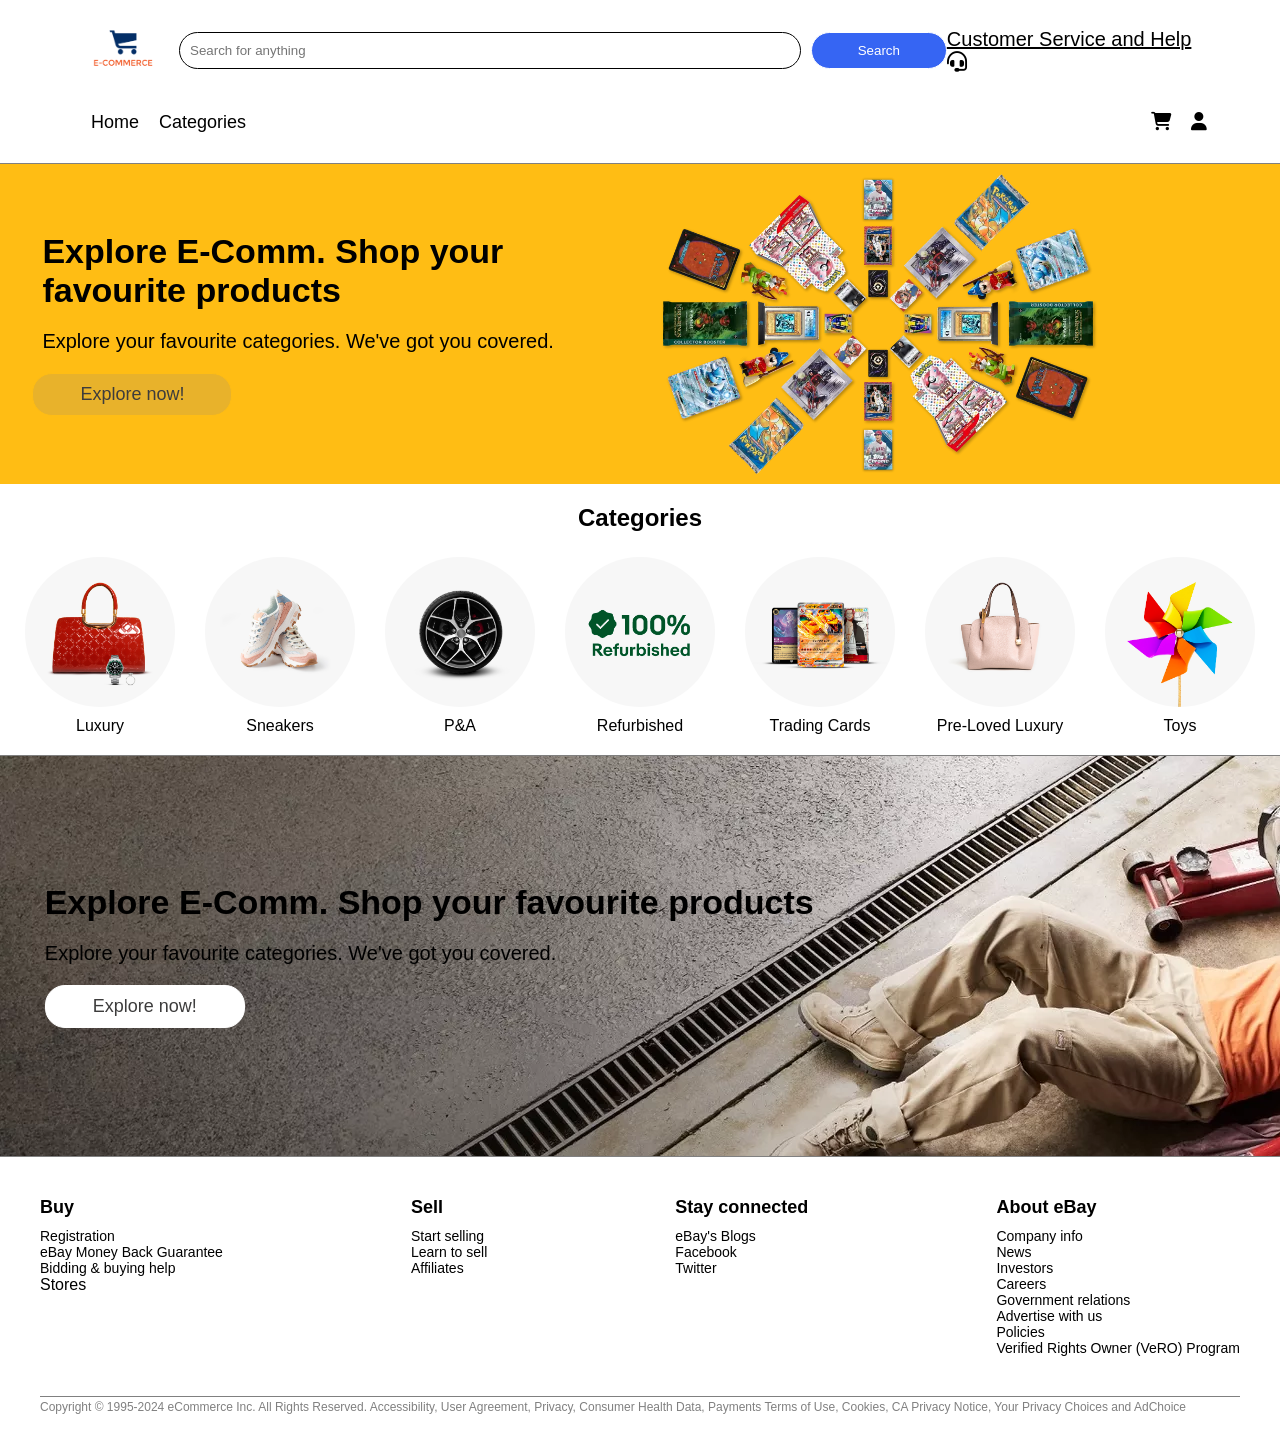
<file: index.html>
<!DOCTYPE html>
<html lang="en">

<head>
  <meta charset="UTF-8" />
  <meta name="viewport" content="width=device-width, initial-scale=1.0" />
  <link rel="stylesheet" href="./public/css/header.css" />
  <link rel="stylesheet" href="./public/css/main.css" />
  <link rel="stylesheet" href="./assets//fontawesome-free-6.6.0-web/css/all.min.css" />
  <link rel="stylesheet" href="./public/css/footer.css" />
  <link rel="shortcut icon" href="./assets/images/site-logo.png" type="image/x-icon" />
  <title>Home - E-Commerce</title>
</head>

<body>
  <header class="full-width">
    <div id="top-header">
      <div id="left">
        <div id="logo">
          <a href="#" id="img-logo">
            <img src="/assets/images/site-logo.png" />
          </a>
        </div>
        <div id="search">
          <input placeholder="Search for anything" id="search-bar" />
          <button type="button" id="search-button">Search</button>
        </div>
      </div>
      <a href="#" id="csr">Customer Service and Help <i class="fa-solid fa-headset"></i></a>
    </div>
    <div class="lower-header">
      <div class="nav-div">
        <nav class="nav">
          <ul class="nav-list">
            <a href="#">
              <li class="nav-item">Home</li>
            </a>
            <a href="#">
              <li class="nav-item">Categories</li>
            </a>
          </ul>
        </nav>
      </div>
      <div class="nav-div-two">
        <nav class="nav">
          <ul class="nav-list">
            <a href="#">
              <li class="nav-item">
                <i class="fa-solid fa-cart-shopping"></i>
              </li>
            </a>
            <a href="#">
              <li class="nav-item"><i class="fa-solid fa-user"></i></li>
            </a>
          </ul>
        </nav>
      </div>
    </div>
  </header>
  <main>
    <section>
      <div class="carousal-image">
        <div>

          <div class="inner-container">
            <div>
              <h2>Explore E-Comm. Shop your favourite products</h2>
              <p>Explore your favourite categories. We've got you covered.</p>
            <button type="button" id="button-banner">Explore now!</button>
          </div>
        </div>
        <img src="assets/images/carousal-image.png" alt="">
      </div>
      </div>
    </section>
    <section class="cat-div">
      <h2>Categories</h2>
      <div class="cat-list-div">
        <div>
          <img src="./assets/images/PopularDestination_Luxury.jpg" alt="">
          <h4>Luxury</h4>
        </div>
        <div>
          <img src="./assets/images/02_PopularDestination_Sneakers.jpg" alt="">
          <h4>Sneakers</h4>
        </div>
        <div>
          <img src="./assets/images/03_PopularDestination_Tire.jpg" alt="">
          <h4>P&A</h4>
        </div>
        <div>
          <img src="./assets/images/ECM_PopularDestination_Reburbished.jpg" alt="">
          <h4>Refurbished</h4>
        </div>
        <div>
          <img src="./assets/images/05_PopularDestination_Cards.jpg" alt="">
          <h4>Trading Cards</h4>
        </div>
        <div>
          <img src="./assets/images/06_PopularDestination_PreLoved.jpg" alt="">
          <h4>Pre-Loved Luxury</h4>
        </div>
        <div>
          <img src="./assets/images/07_PopularDestination_Toys.jpg" alt="">
          <h4>Toys</h4>
        </div>
      </div>
    </section>
    <section>
      
      <div class="banner-img">
          <div class="banner-section">
          <div class="inner-banner">
            <h2>Explore E-Comm. Shop your favourite products</h2>
            <p>Explore your favourite categories. We've got you covered.</p>
            <button type="button">Explore now!</button>
          </div>
        </div>
    </section>
  </main>
  <footer>
    <div class="upper-footer">
      <div class="footer-items">
        <h5>Buy</h5>
        <div>
          <a>
            Registration</a>
          <a>
            eBay Money Back Guarantee</a><a>
            Bidding & buying help</a>
          Stores</a>
        </div>
      </div>
      <div class="footer-items">
        <h5>Sell</h5>
        <div><a>
            Start selling</a>
          <a>

            Learn to sell
          </a> <a>

            Affiliates
          </a>
        </div>
      </div>
      <div class="footer-items">
        <h5>Stay connected</h5>
        <div>
          <a>eBay's Blogs</a><a>Facebook</a><a>Twitter</a>
        </div>
      </div>
      <div class="footer-items">
        <h5>About eBay</h5>
        <div>
          <a>
            Company info
          </a><a>

            News
          </a><a>
            Investors</a><a>Careers</a><a>Government relations</a><a>
            Advertise with us</a><a>Policies</a><a>
            Verified Rights Owner (VeRO) Program</a>




        </div>
      </div>
    </div>
    <div class="lower-footer">
      <span>Copyright © 1995-2024 eCommerce Inc. All Rights Reserved.
        Accessibility, User Agreement, Privacy, Consumer Health Data, Payments
        Terms of Use, Cookies, CA Privacy Notice, Your Privacy Choices and
        AdChoice</span>
    </div>
  </footer>
</body>

</html>
</file>
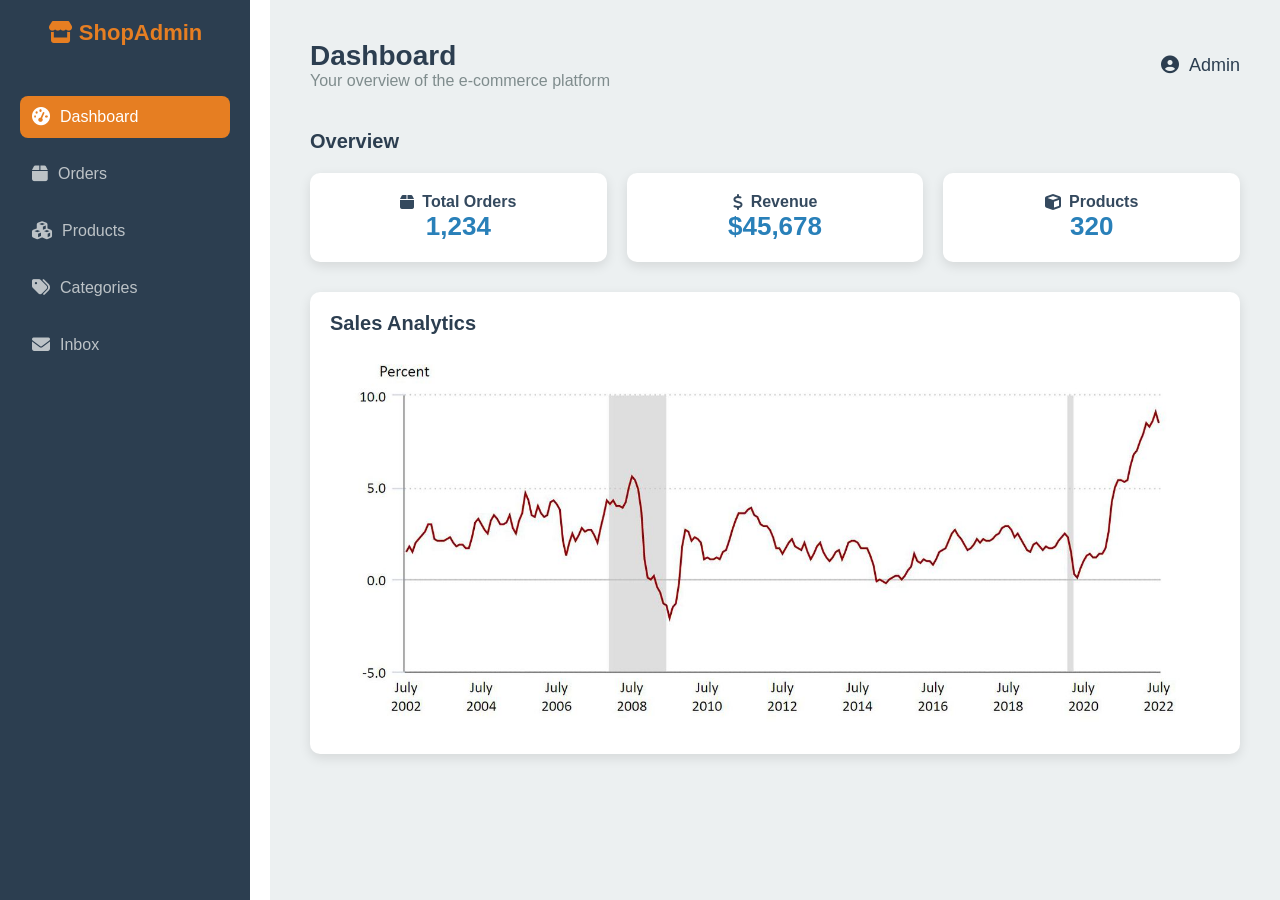
<file: admin_dashboard.html>
<!DOCTYPE html>
<html lang="en">
  <head>
    <meta charset="UTF-8" />
    <meta name="viewport" content="width=device-width, initial-scale=1.0" />
    <title>E-commerce Dashboard</title>
    <link
      rel="stylesheet"
      href="./assets/fontawesome-free-6.6.0-web/css/all.min.css"
    />
    <link rel="stylesheet" href="./public/css/admin_dashboard.css" />
  </head>
  <body>
    <!-- Sidebar -->
    <div class="sidebar">
      <div class="logo"><i class="fas fa-store"></i> ShopAdmin</div>
      <nav>
        <ul>
          <li>
            <a href="#" class="active"
              ><i class="fas fa-tachometer-alt"></i> Dashboard</a
            >
          </li>
          <li>
            <a href="#"><i class="fas fa-box"></i> Orders</a>
          </li>
          <li>
            <a href="#"><i class="fas fa-cubes"></i> Products</a>
          </li>
          <li>
            <a href="#"><i class="fas fa-tags"></i> Categories</a>
          </li>
          <li>
            <a href="#"><i class="fas fa-envelope"></i> Inbox</a>
          </li>
        </ul>
      </nav>
    </div>

    <!-- Main Content -->
    <div class="main-content">
      <header>
        <div class="header-left">
          <h1>Dashboard</h1>
          <p>Your overview of the e-commerce platform</p>
        </div>
        <div class="header-right"><i class="fas fa-user-circle"></i> Admin</div>
      </header>

      <!-- Analytics Section -->
      <section class="analytics">
        <div class="overview">
          <h3>Overview</h3>
          <div class="stats">
            <div class="stat-item">
              <h4><i class="fas fa-box"></i> Total Orders</h4>
              <p>1,234</p>
            </div>
            <div class="stat-item">
              <h4><i class="fas fa-dollar-sign"></i> Revenue</h4>
              <p>$45,678</p>
            </div>
            <div class="stat-item">
              <h4><i class="fas fa-cube"></i> Products</h4>
              <p>320</p>
            </div>
          </div>
        </div>
        <section class="analytics">
          <div class="chart">
            <h3>Sales Analytics</h3>
            <img
              src="./assets/images/hd.jpeg"
              alt="Sales Analytics Chart"
              style="width: 100%; border-radius: 10px"
            />
          </div>
        </section>
      </section>
    </div>
  </body>
</html>
</file>
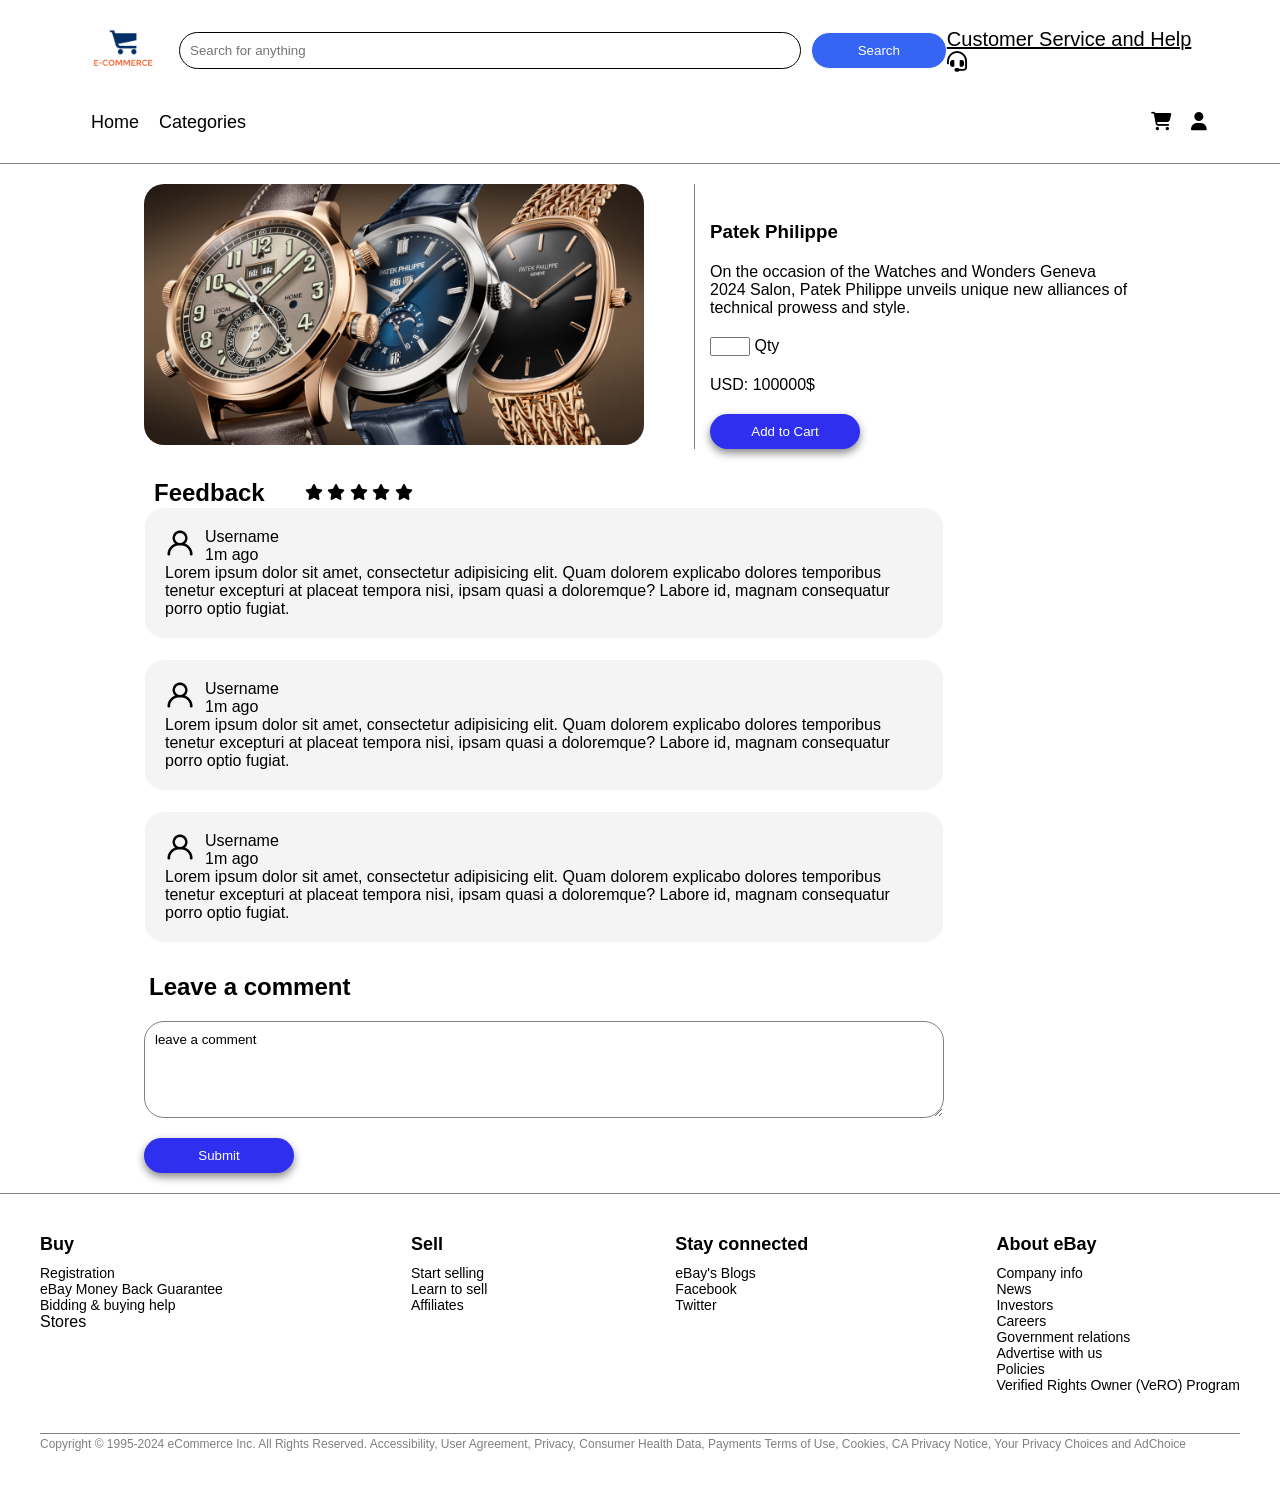
<file: product_details.html>
<!DOCTYPE html>
<html lang="en">

<head>
    <meta charset="UTF-8" />
    <meta http-equiv="X-UA-Compatible" content="IE=edge" />
    <meta name="viewport" content="width=device-width, initial-scale=1.0" />
    <link rel="stylesheet" href="./public/css/product.css" />
    <link rel="stylesheet" href="./public/css/header.css" />
    <link rel="stylesheet" href="/assets//fontawesome-free-6.6.0-web/css/all.min.css" />
    <link rel="stylesheet" href="./public/css/footer.css" />
    <link rel="shortcut icon" href="/assets/images/site-logo.png" type="image/x-icon" />
    <title>Product - Details</title>
</head>

<body>
    <header class="full-width">
        <div id="top-header">
            <div id="left">
                <div id="logo">
                    <a href="#" id="img-logo">
                        <img src="/assets/images/site-logo.png" />
                    </a>
                </div>
                <div id="search">
                    <input placeholder="Search for anything" id="search-bar" />
                    <button type="button" id="search-button">Search</button>
                </div>
            </div>
            <a href="#" id="csr">Customer Service and Help <i class="fa-solid fa-headset"></i></a>
        </div>
        <div class="lower-header">
            <div class="nav-div">
                <nav class="nav">
                    <ul class="nav-list">
                        <a href="#">
                            <li class="nav-item">Home</li>
                        </a>
                        <a href="#">
                            <li class="nav-item">Categories</li>
                        </a>
                    </ul>
                </nav>
            </div>
            <div class="nav-div-two">
                <nav class="nav">
                    <ul class="nav-list">
                        <a href="#">
                            <li class="nav-item">
                                <i class="fa-solid fa-cart-shopping"></i>
                            </li>
                        </a>
                        <a href="#">
                            <li class="nav-item"><i class="fa-solid fa-user"></i></li>
                        </a>
                    </ul>
                </nav>
            </div>
        </div>
    </header>
    <main class="parent">
        <section class="FULL-W">
            <div class="INNER-CONTAINER">
                <div class="left">

                    <img src="./assets/images/thumbnail_og.jpg" alt="" />
                </div>
                <div class="right">
                    <h3>Patek Philippe</h3>
                    <span>
                        On the occasion of the Watches and Wonders Geneva 2024 Salon, Patek
                        Philippe unveils unique new alliances of technical prowess and
                        style.
                    </span>
                    <div class="input">
                        <input type="number" name="" id="num" min="1" />
                        <label for="num">Qty</label>
                    </div>
                    <span>USD: 100000$</span>
                    <button type="button">Add to Cart</button>
                </div>
            </div>
        </section>
        <section class="FULL-W">
            <div class="LOWER-INNER">
                <div class="heading-stars">
                    <h1>Feedback</h1>
                    <div>
                        <span class="fa fa-star checked"></span>
                        <span class="fa fa-star checked"></span>
                        <span class="fa fa-star checked"></span>
                        <span class="fa fa-star"></span>
                        <span class="fa fa-star"></span>
                    </div>
                </div>
                <div class="comments">
                    <div class="card-comment">
                        <div class="upper-card">
                            <img src="./assets/images/user.png" alt="" />
                            <div class="name-time">
                                <span>Username</span>
                                <span class="light">1m ago</span>
                            </div>
                        </div>
                        <div class="text">
                            <p>
                                Lorem ipsum dolor sit amet, consectetur adipisicing elit. Quam
                                dolorem explicabo dolores temporibus tenetur excepturi at
                                placeat tempora nisi, ipsam quasi a doloremque? Labore id,
                                magnam consequatur porro optio fugiat.
                            </p>
                        </div>
                    </div>
                    <div class="card-comment">
                        <div class="upper-card">
                            <img src="./assets/images/user.png" alt="" />
                            <div class="name-time">
                                <span>Username</span>
                                <span class="light">1m ago</span>
                            </div>
                        </div>
                        <div class="text">
                            <p>
                                Lorem ipsum dolor sit amet, consectetur adipisicing elit. Quam
                                dolorem explicabo dolores temporibus tenetur excepturi at
                                placeat tempora nisi, ipsam quasi a doloremque? Labore id,
                                magnam consequatur porro optio fugiat.
                            </p>
                        </div>
                    </div>
                    <div class="card-comment">
                        <div class="upper-card">
                            <img src="./assets/images/user.png" alt="" />
                            <div class="name-time">
                                <span>Username</span>
                                <span class="light">1m ago</span>
                            </div>
                        </div>
                        <div class="text">
                            <p>
                                Lorem ipsum dolor sit amet, consectetur adipisicing elit. Quam
                                dolorem explicabo dolores temporibus tenetur excepturi at
                                placeat tempora nisi, ipsam quasi a doloremque? Labore id,
                                magnam consequatur porro optio fugiat.
                            </p>
                        </div>
                    </div>
                </div>
            </div>
        </section>
        <section class="FULL-W">
            <div class="lc">
                <h2>Leave a comment</h2>
                <textarea name="" id="" rows="5">leave a comment</textarea>
                <button type="button">Submit</button>
            </div>
        </section>
    </main>
    <footer>
        <div class="upper-footer">
            <div class="footer-items">
                <h5>Buy</h5>
                <div>
                    <a>
                        Registration</a>
                    <a>
                        eBay Money Back Guarantee</a><a>
                        Bidding & buying help</a>
                    Stores</a>
                </div>
            </div>
            <div class="footer-items">
                <h5>Sell</h5>
                <div><a>
                        Start selling</a>
                    <a>

                        Learn to sell
                    </a> <a>

                        Affiliates
                    </a>
                </div>
            </div>
            <div class="footer-items">
                <h5>Stay connected</h5>
                <div>
                    <a>eBay's Blogs</a><a>Facebook</a><a>Twitter</a>
                </div>
            </div>
            <div class="footer-items">
                <h5>About eBay</h5>
                <div>
                    <a>
                        Company info
                    </a><a>

                        News
                    </a><a>
                        Investors</a><a>Careers</a><a>Government relations</a><a>
                        Advertise with us</a><a>Policies</a><a>
                        Verified Rights Owner (VeRO) Program</a>




                </div>
            </div>
        </div>
        <div class="lower-footer">
            <span>Copyright © 1995-2024 eCommerce Inc. All Rights Reserved.
                Accessibility, User Agreement, Privacy, Consumer Health Data, Payments
                Terms of Use, Cookies, CA Privacy Notice, Your Privacy Choices and
                AdChoice</span>
        </div>
    </footer>
</body>

</html>
</file>
<file: public/css/header.css>
:root {
  --blue: #3665f3;
}
* {
  padding: 0;
  margin: 0;
  box-sizing: border-box;
}
.full-width {
  width: 100%;
  display: flex;
  flex-direction: column;
  justify-content: center;
  align-items: center;
  gap: 20px;
  border-bottom: 1px solid gray;
  padding: 10px;
}
#top-header {
  display: flex;
  align-items: center;
  justify-content: space-between;
  width: 90%;
  #csr {
    color: black !important;
    font-size: 20px;
    /* text-decoration: none; */
    transition: 0.1s ease-in;
    &:hover {
      color: var(--blue) !important;
    }
  }
}
#left {
  display: flex;
  align-items: center;
  width: 80%;
  gap: 6px;
  #logo {
    display: flex;
    align-items: center;
    #img-logo {
      img {
        width: 100px;
      }
    }
  }
  #search {
    width: 100%;
    display: flex;
    gap: 10px;
    #search-bar {
      flex-grow: 3;
      padding: 10px;
      outline: none;
      border: 1px solid black;
      border-radius: 20px;
    }
    #search-button {
      flex-grow: 0.5;
      color: white;
      background-color: var(--blue);
      border: 1px solid white;
      padding: 10px;
      border-radius: 20px;
      cursor: pointer;
      transition: 0.1s ease-in;
      &:hover {
        background-color: white;
        color: var(--blue);
        border-color: var(--blue);
      }
    }
  }
}
.lower-header {
  width: 90%;
  font-size: 18px;
  display: flex;
  padding-bottom: 20px;
  justify-content: space-between;
  .nav-div {
    padding-left: 18px;
  }
  .nav-div,
  .nav-div-two {
    width: 50%;
    display: flex;
    nav {
      .nav-list {
        list-style-type: none;
        display: flex;
        gap: 20px;
        a {
          text-decoration: none;
          color: black;
          transition: 0.1s ease-in;
          &:hover {
            color: var(--blue);
          }
        }
      }
    }
  }
  .nav-div-two {
    justify-content: flex-end;
  }
}
</file>
<file: public/css/main.css>
:root{
    --yellow: #FFBD14;
}
*{
    padding: 0px;
    margin: 0px;
    font-family: 'Segoe UI', Tahoma, Geneva, Verdana, sans-serif;
}
.carousal-image {
    width: 100%;
    height: 320px;
    background-color: var(--yellow);
    display: flex;
    align-items: center;
    div{
        width: 90%;
        display: flex;
        justify-content: center;
        /* flex-wrap: wrap; */
        .inner-container{
            /* width: 80%; */
            display: flex;
            div{
                display: flex;
                flex-direction: column;
                gap: 20px;
                justify-content: center;
                h2{
                    font-size: 34px;
                }
                p {
                    font-size: 20px;
                }
                h2, p{
                    padding-left: 10px;
                }
                #button-banner{
                    width: 200px;
                    padding: 10px;
                    font-size: 18px;
                    border-radius: 20px;
                    background-color: #e8b22b;
                    color: rgb(61, 60, 60);
                    border: 1px solid var(--yellow);
                    cursor: pointer;
                    &:hover{
                        background-color: #db9f07;
                    }
                }
            }
    
        }
        img {
            height: 360px;
        }
    }
    
}
.cat-div{
    width: 100%;
    display: flex;
    flex-direction: column;
    padding: 20px 55px;
    gap: 25px;
    justify-content: flex-start;
    align-items: center;
    border-bottom: 1px solid gray;
    .cat-list-div{
        display: flex;
        justify-content: center;
        gap: 30px;
        div{
            cursor: pointer;
            display: flex;
            flex-direction: column;
            justify-content: center;
            align-items: center;
            gap: 10px;
            &:hover h4{
                color: var(--blue);
            }
            &:hover img{
                transform: scale(1.1);
            }
            h4{
                font-weight: 500;
            }
            img{
                border-radius: 50%;
                width: 150px;
                height: 150px;
                transition: transform 0.3s ease;
            }
        }
    }
}
.banner-img{
    background-image: url(../../assets/images/banner.png);
    height: 400px;
}
.banner-section {
    width: 100%;
    height: 100%;
    display: flex;
    justify-content: center;
    align-items: center;
}
.inner-banner{
    height: 100%;
    width: 93%;
    display: flex;
    /* padding-left: 50px; */
    align-items: flex-start;
    justify-content: center;
    flex-direction: column;
    gap: 20px;
    h2{
        font-size: 34px;
    }
    p {
        font-size: 20px;
    }
    button {
        width: 200px;
        padding: 10px;
        font-size: 18px;
        border-radius: 20px;
        background-color: white;
        color: rgb(61, 60, 60);
        border: none;
        border: 1px solid white;
        cursor: pointer;
        transition: 0.1s ease-in;
        &:hover{
            background-color: #f9f9f900;
            border: 1px solid black;
            color: white;
        }
    }
}
</file>
<file: public/css/footer.css>
:root {
    --blue: #3665f3;
  }
footer {
    font-family:'Segoe UI', Tahoma, Geneva, Verdana, sans-serif;
    background-color: #dad7d700;
    padding: 40px;
    display: flex;
    flex-direction: column;
    gap: 40px;
    border-top: 1px solid gray;
    .upper-footer{
        display: flex;
        width: 100%;
        justify-content: space-between;
        flex-wrap: wrap;
        .footer-items {
            display: flex;
            flex-direction: column;
            gap: 10px;
            h5{
                font-size: 18px;
            }
            div {
                display: flex;
                flex-direction: column;
                a{
                    cursor: pointer;
                    font-size: 14px;
                &:hover{
                    color: var(--blue);
                }
            }
            }
        }
    }
    .lower-footer {
        border-top: 1px solid gray;
        span{
            font-size: 12px;
            color: gray;
        }
    }
}
</file>
<file: public/css/admin_dashboard.css>
* {
    margin: 0;
    padding: 0;
    box-sizing: border-box;
    font-family: 'Arial', sans-serif;
  }
  
  .sidebar {
    width: 250px;
    background-color: #2c3e50;
    color: #ecf0f1;
    padding: 20px;
    height: 100vh;
    position: fixed;
    display: flex;
    flex-direction: column;
    gap: 20px;
  
    .logo {
      font-size: 22px;
      color: #e67e22;
      text-align: center;
      font-weight: bold;
      margin-bottom: 30px;
    }
  
    nav {
      ul {
        list-style: none;
        display: flex;
        flex-direction: column;
        gap: 15px;
  
        li {
          a {
            display: flex;
            align-items: center;
            color: #bdc3c7;
            text-decoration: none;
            font-size: 16px;
            padding: 12px;
            border-radius: 8px;
            transition: background-color 0.3s, color 0.3s;
  
            i {
              margin-right: 10px;
              font-size: 18px;
            }
  
            &.active,
            &:hover {
              background-color: #e67e22;
              color: #ffffff;
            }
          }
        }
      }
    }
  }
  
  .main-content {
    margin-left: 270px;
    padding: 40px;
    background-color: #ecf0f1;
    min-height: 100vh;
  
    header {
      display: flex;
      justify-content: space-between;
      align-items: center;
      margin-bottom: 40px;
  
      h1 {
        font-size: 28px;
        color: #2c3e50;
      }
  
      p {
        font-size: 16px;
        color: #7f8c8d;
      }
  
      .header-right {
        font-size: 18px;
        color: #2c3e50;
        display: flex;
        align-items: center;
        gap: 10px;
        cursor: pointer;
  
        &:hover {
          color: #e67e22;
        }
      }
    }
  
    .analytics {
      display: flex;
      flex-direction: column;
      gap: 30px;
  
      .overview h3,
      .chart h3 {
        font-size: 20px;
        color: #2c3e50;
        margin-bottom: 20px;
      }
    }
  
    .stats {
      display: flex;
      gap: 20px;
      flex-wrap: wrap;
  
      .stat-item {
        background-color: #ffffff;
        border-radius: 10px;
        padding: 20px;
        text-align: center;
        box-shadow: 0 4px 12px rgba(0, 0, 0, 0.1);
        flex: 1;
        transition: transform 0.3s, box-shadow 0.3s;
  
        &:hover {
          transform: translateY(-5px);
          box-shadow: 0 8px 20px rgba(0, 0, 0, 0.15);
        }
  
        h4 {
          font-size: 16px;
          color: #34495e;
          display: flex;
          align-items: center;
          justify-content: center;
          gap: 8px;
        }
  
        p {
          font-size: 26px;
          color: #2980b9;
          font-weight: bold;
        }
      }
    }
  
    .chart {
      background-color: #ffffff;
      border-radius: 10px;
      padding: 20px;
      box-shadow: 0 4px 12px rgba(0, 0, 0, 0.1);
  
      .line-chart {
        height: 200px;
        background-color: #ecf0f1;
        border-radius: 8px;
        margin-top: 10px;
      }
    }
  }
  
  @media (max-width: 768px) {
    .sidebar {
      width: 60px;
  
      .logo {
        display: none;
      }
  
      nav ul li a {
        font-size: 0;
  
        i {
          font-size: 24px;
          margin-right: 0;
        }
      }
    }
  
    .main-content {
      margin-left: 80px;
      padding: 20px;
    }
  }
</file>
<file: public/css/product.css>
*{
    font-family: 'Segoe UI', Tahoma, Geneva, Verdana, sans-serif;
}
.parent{
    padding: 20px;
    display: flex;
    flex-direction: column;
    gap: 30px;
}
.FULL-W{
    width: 100%;
    display: flex;
    flex-direction: column;
    justify-content: center;
    align-items: center;
    .INNER-CONTAINER{
        width: 80%;
        display: flex;
        justify-content: space-between;
        gap: 50px;
        /* border: 1px solid rgb(197, 196, 196); */
        border-radius: 20px;
        /* padding: 20px; */
        .left{
            h1{
                padding-left: 10px;
            }
            img{
                border-radius: 20px;
                width: 500px;
            }
        }
        .right{
            /* padding-top: 40px; */
            display: flex;
            justify-content: flex-end;
           flex-direction: column;
            gap: 20px;
            border-left: 1px solid gray;
            padding-left: 15px;
            .input{
                input{
                    width: 40px;
                }
            }
            button{
                padding: 10px;
                background-color: rgb(47, 47, 240);
                color: white;
                width: 150px;
                border-radius: 20px;
                cursor: pointer;
                border: none;
                &:hover{
                    background-color: rgb(38, 38, 199);   
                }
                box-shadow: 0px 4px 8px #888888;
            }
        }
    }
}
.LOWER-INNER{
    width: 80%;
    display: flex;
    flex-direction: column;
    .heading-stars{
        padding-left: 10px;
        display: flex;
        align-items: center;
        gap: 40px;
    }
    .comments{
        display: flex;
        flex-direction: column;
        gap: 20px;
        .card-comment{
            padding: 20px;
            background-color: #f5f4f4;
            border: 1px solid white;
            border-radius: 20px;
            display: flex;
            flex-direction: column;
            width: 800px;
            .upper-card{
                display: flex;
                gap: 10px;
                img{
                    width: 30px;
                    height: 30px;
                }
                .name-time{
                    display: flex;
                    flex-direction: column;
                }
            }
        }
    }
}
.lc{
    display: flex;
    width: 80%;
    flex-direction: column;
    gap: 20px;
    h2{
        padding-left: 5px;
    }
    textarea{
        width: 800px;
        border-radius: 20px;
        padding: 10px;
        border: 1px solid gray;
    }
    button{
        padding: 10px;
        background-color: rgb(47, 47, 240);
        color: white;
        width: 150px;
        border-radius: 20px;
        cursor: pointer;
        border: none;
        &:hover{
            background-color: rgb(38, 38, 199);   
        }
        box-shadow: 0px 4px 8px #888888;

    }
}
</file>
